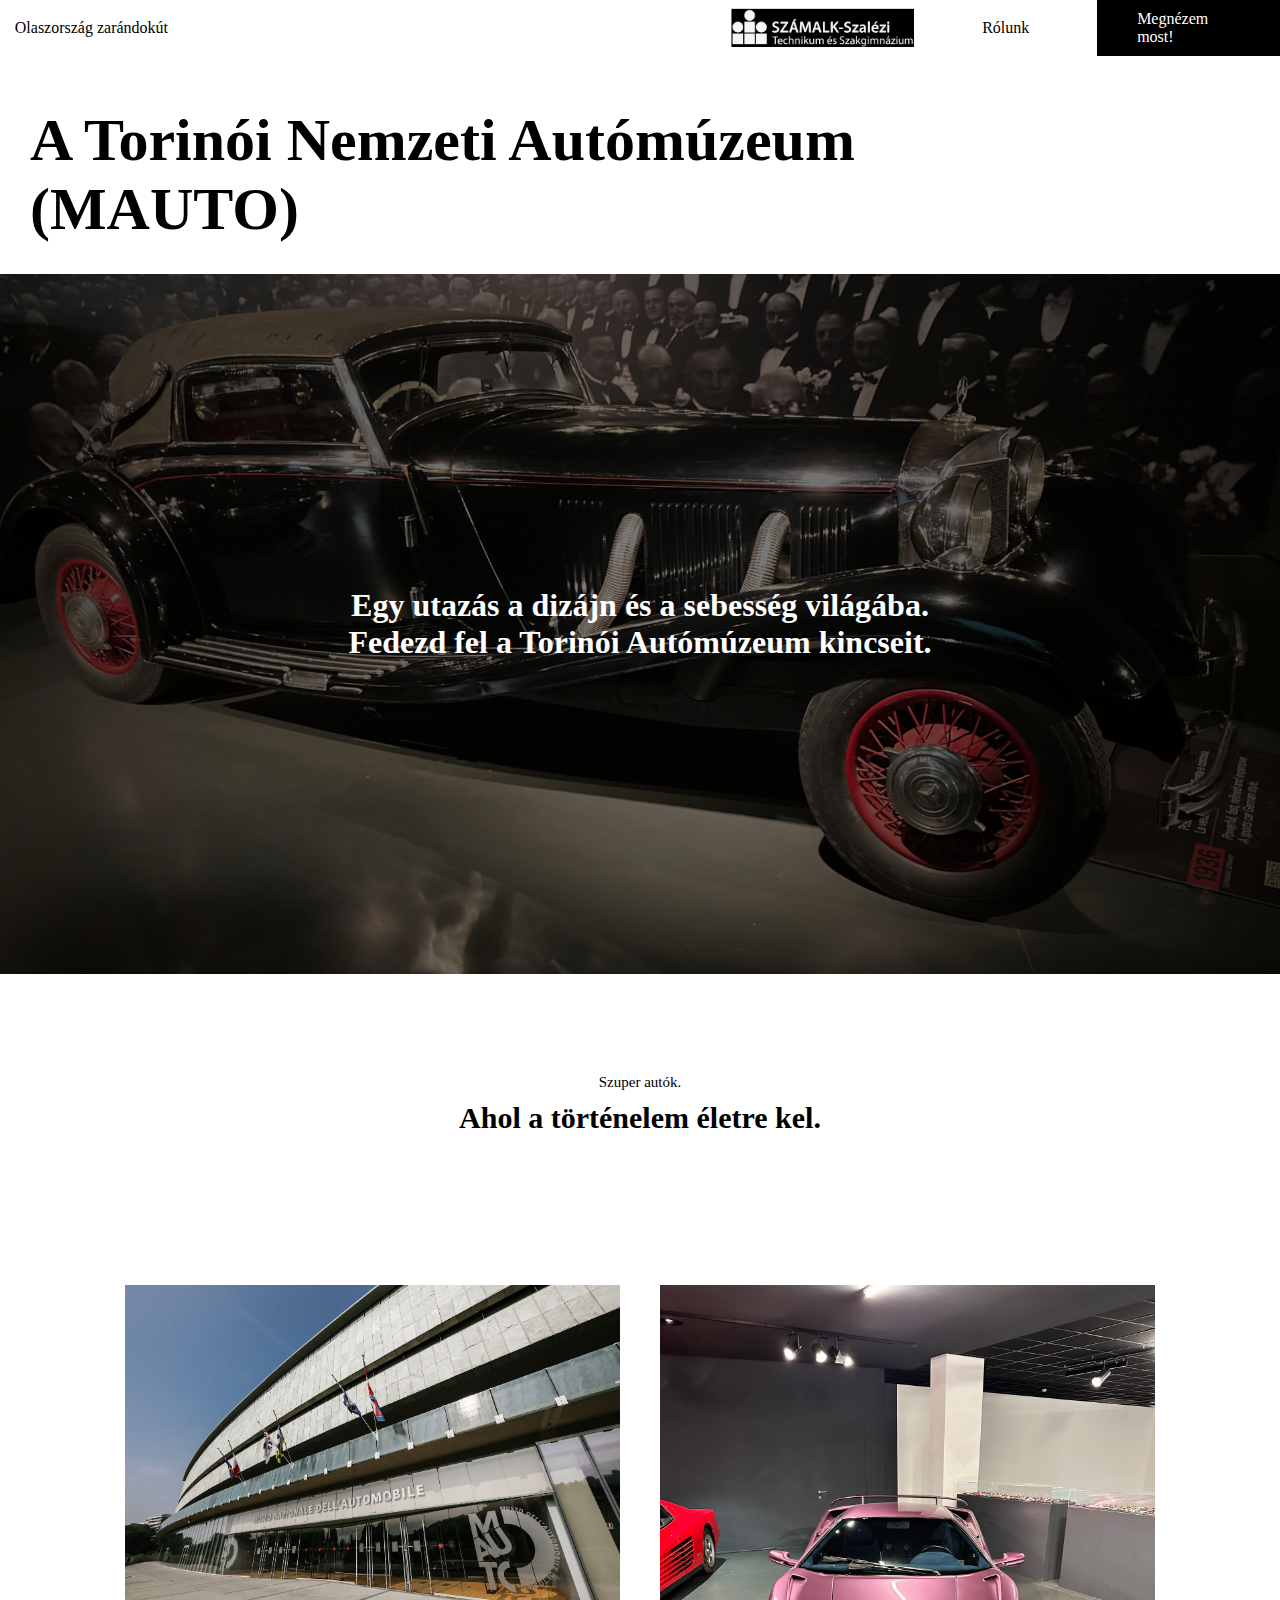
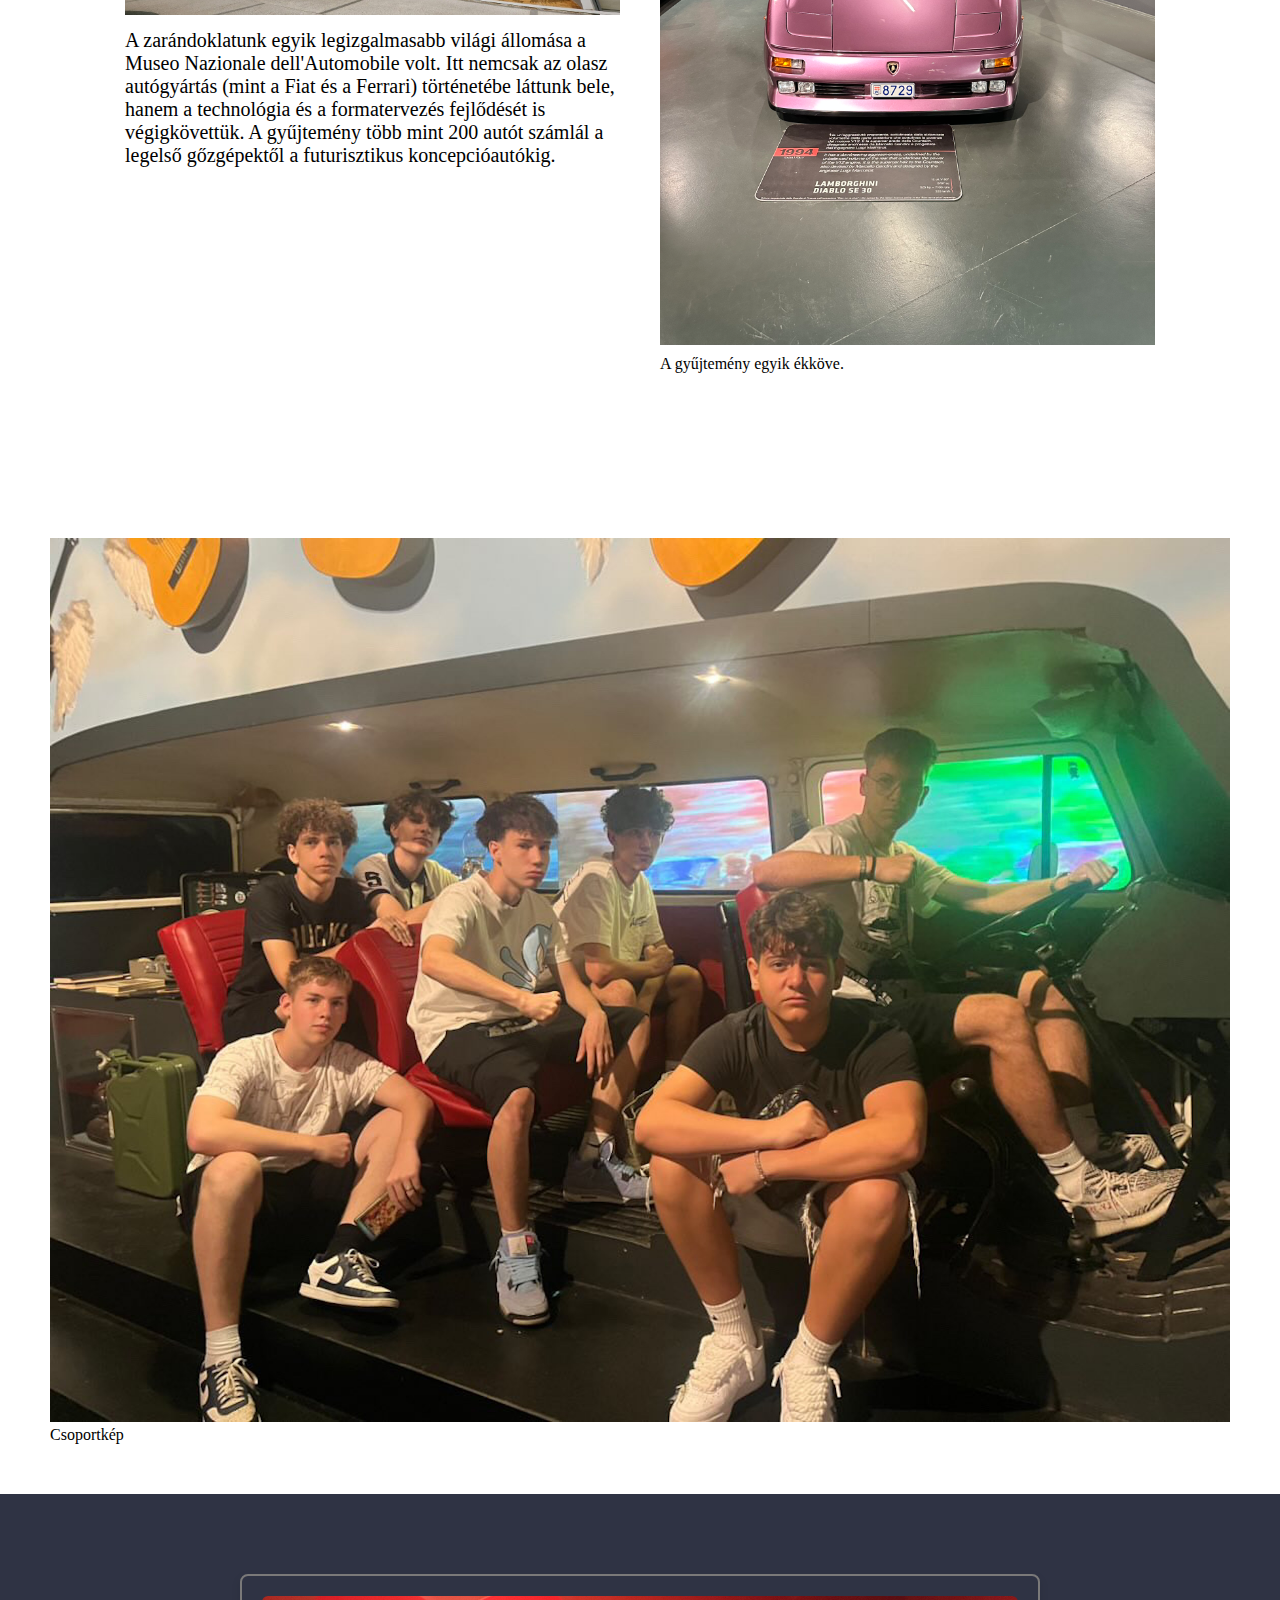
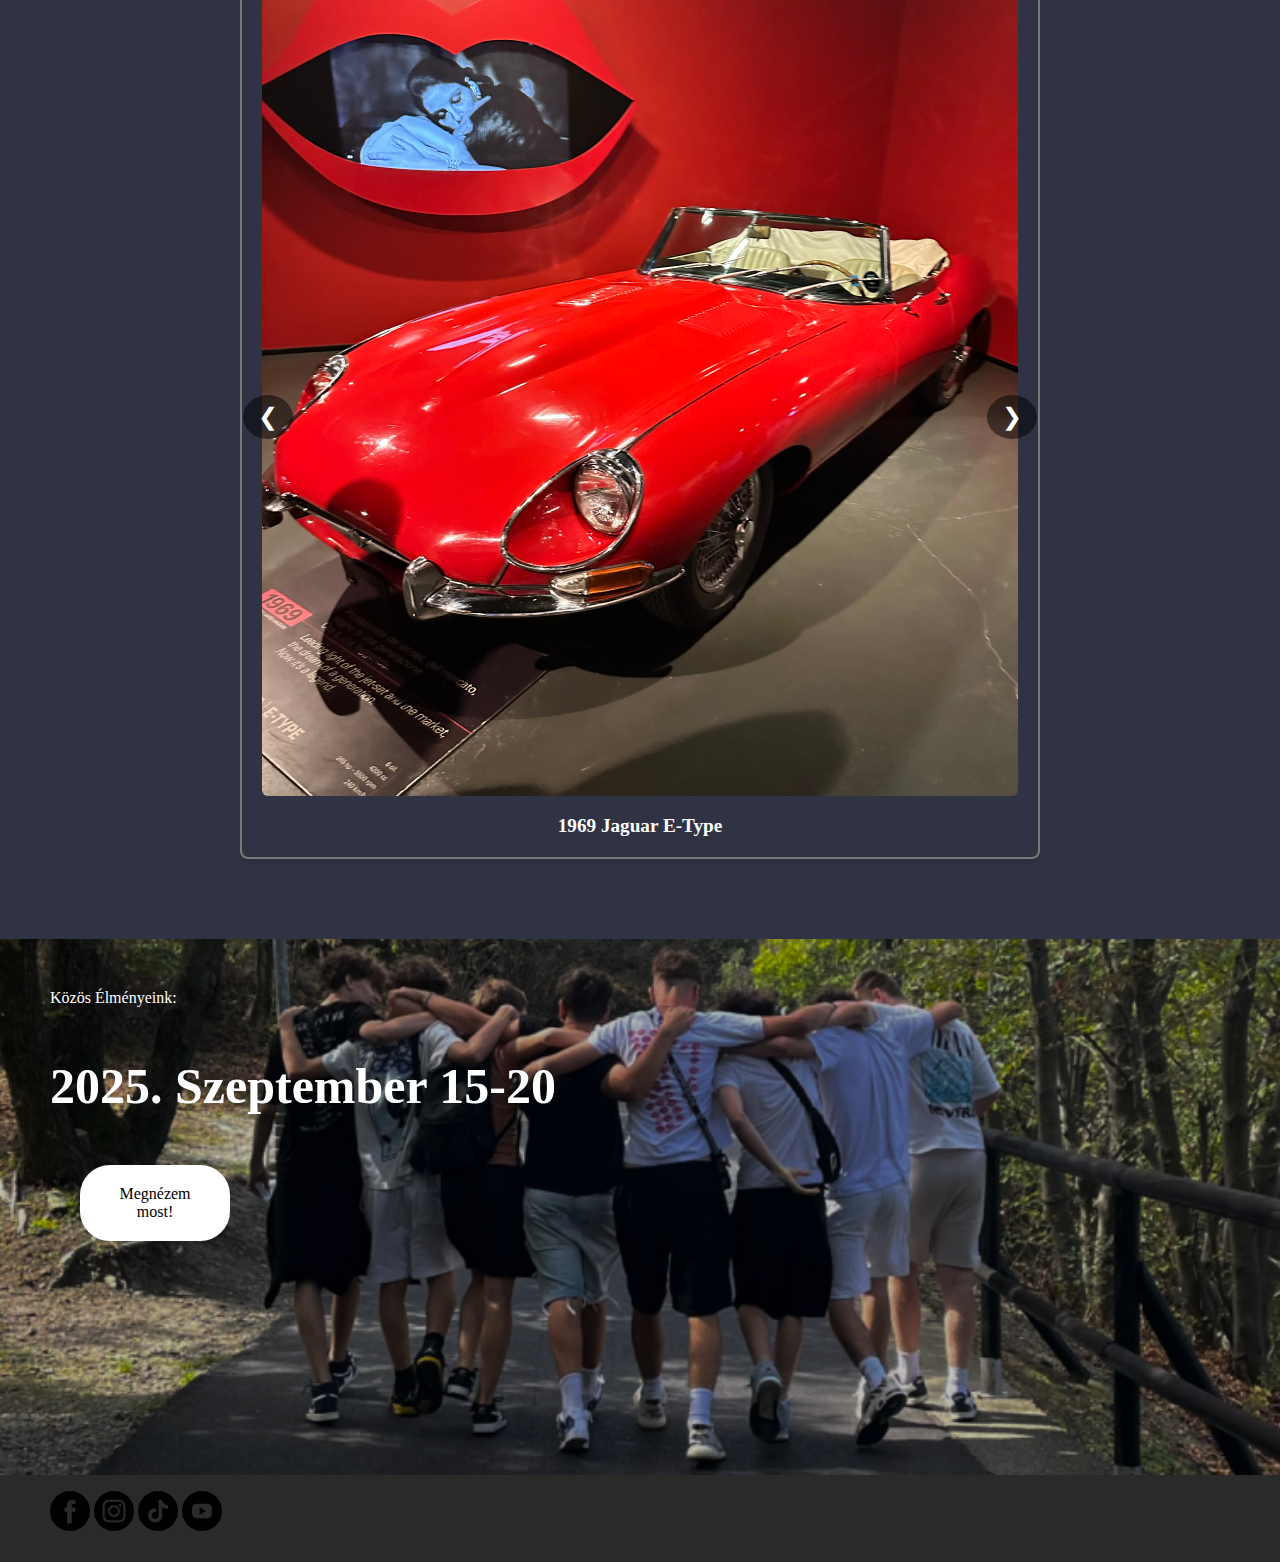
<file: automuzeum.html>
<!DOCTYPE html>
<html lang="hu">
<head>
    <meta charset="UTF-8">
    <meta name="viewport" content="width=device-width, initial-scale=1.0">
    <meta name="description" content="Olaszországi zarándokút">
    <meta name="keywords" content="Olaszország, zarándokút, Számalk-Szalézi">
    <title>Csoportmunka</title>
    <link rel="stylesheet" href="stilus_automuzeum.css">
    <link rel="stylesheet" href="navfooter.css">
</head>
<body>
    <main>
        <nav>
            <a href="index.html">Olaszország zarándokút</a>
            <a id="kep" href="https://www.szamalk-szalezi.hu/hu/" target="_blank"><img src="kepek/dXV990n - Imgur.png" alt="Szamalk"></a>
            <a href="rolunk.html" id="rolunk">Rólunk</a>
            <a href="tema.html" id="megnezem">Megnézem most!</a>
        </nav>
        <section class="cim">
            <h1>A Torinói Nemzeti Autómúzeum <br> (MAUTO)</h1>
        </section>
        <header>
            <h1>Egy utazás a dizájn és a sebesség világába. <br> Fedezd fel a Torinói Autómúzeum kincseit.</h1>
        </header>
        <article>
            <section class="alcim">
                <p>Szuper autók.</p>
                <h2>Ahol a történelem életre kel.</h2>
            </section>
            <section class="kepszoveg">
                <div id="elso">
                    <img id="ek" src="kepek/automuzeum.jpg" alt="automuzeum">
                    <p id="e">A zarándoklatunk egyik legizgalmasabb világi állomása a Museo Nazionale dell'Automobile volt. Itt nemcsak az olasz autógyártás (mint a Fiat és a Ferrari) történetébe láttunk bele, hanem a technológia és a formatervezés fejlődését is végigkövettük. A gyűjtemény több mint 200 autót számlál a legelső gőzgépektől a futurisztikus koncepcióautókig.</p>
                </div>
                <div id="masodik">
                    <img id="mk" src="kepek/diablo.jpeg" alt="lamborghini">
                    <p id="m">A gyűjtemény egyik ékköve.</p>
                </div>
            </section>
            <section class="csoportkep">
                <img src="kepek/csoportkep.jpeg" alt="csoportkep">
                <p>Csoportkép</p>
            </section>
            <div class="container">
                <section class="carousel-container">
                    <div class="carousel-track">
                        <div class="carousel-slide">
                            <img src="kepek/jaguar.jpeg" alt="jaguar">
                            <p>1969 Jaguar E-Type</p>
                        </div>
                        <div class="carousel-slide">
                            <img src="kepek/diablo.jpeg" alt="lamborghini">
                            <p>1994 Lamborghini Diablo SE30</p>
                        </div>
                        <div class="carousel-slide">
                            <img src="kepek/ferrari.jpeg" alt="ferrari">
                            <p>1987 Ferrari Testarossa</p>
                        </div>
                        <div class="carousel-slide">
                            <img src="kepek/f1.jpeg" alt="f1">
                            <p>Ferrari Forma-1 autók sora.</p>
                        </div>
                    </div>
                    <button class="prev-btn">❮</button>
                    <button class="next-btn">❯</button>
                </section>
            </div>
            </article>
        <footer>
            <p>Közös Élményeink:</p>
            <h1>2025. Szeptember 15-20</h1>
            <div class="gomb">
                <a id="gomb" href="tema.html">Megnézem most!</a>
            </div>
            <section id="section">
                <a href="https://www.facebook.com/SZAMALK.szalezi.tech.szgi/"><img src="kepek/facebook.png" alt="facebook"></a>
                <a href="https://www.instagram.com/szamalkszalezi/"><img src="kepek/instagram.png" alt="insta"></a>
                <a href="https://www.tiktok.com/@szamalkszalezi?_t=8XXoVu85TQj&_r=1"><img src="kepek/tiktok.png" alt="tiktok"></a>
                <a href="https://www.youtube.com/@szamalk-szalezitechnikumes4016"><img src="kepek/youtube.png" alt="youtuber"></a>
            </section>
        </footer>
    </main>
    <script src="carousel.js"></script>
</body>
</html>
</file>
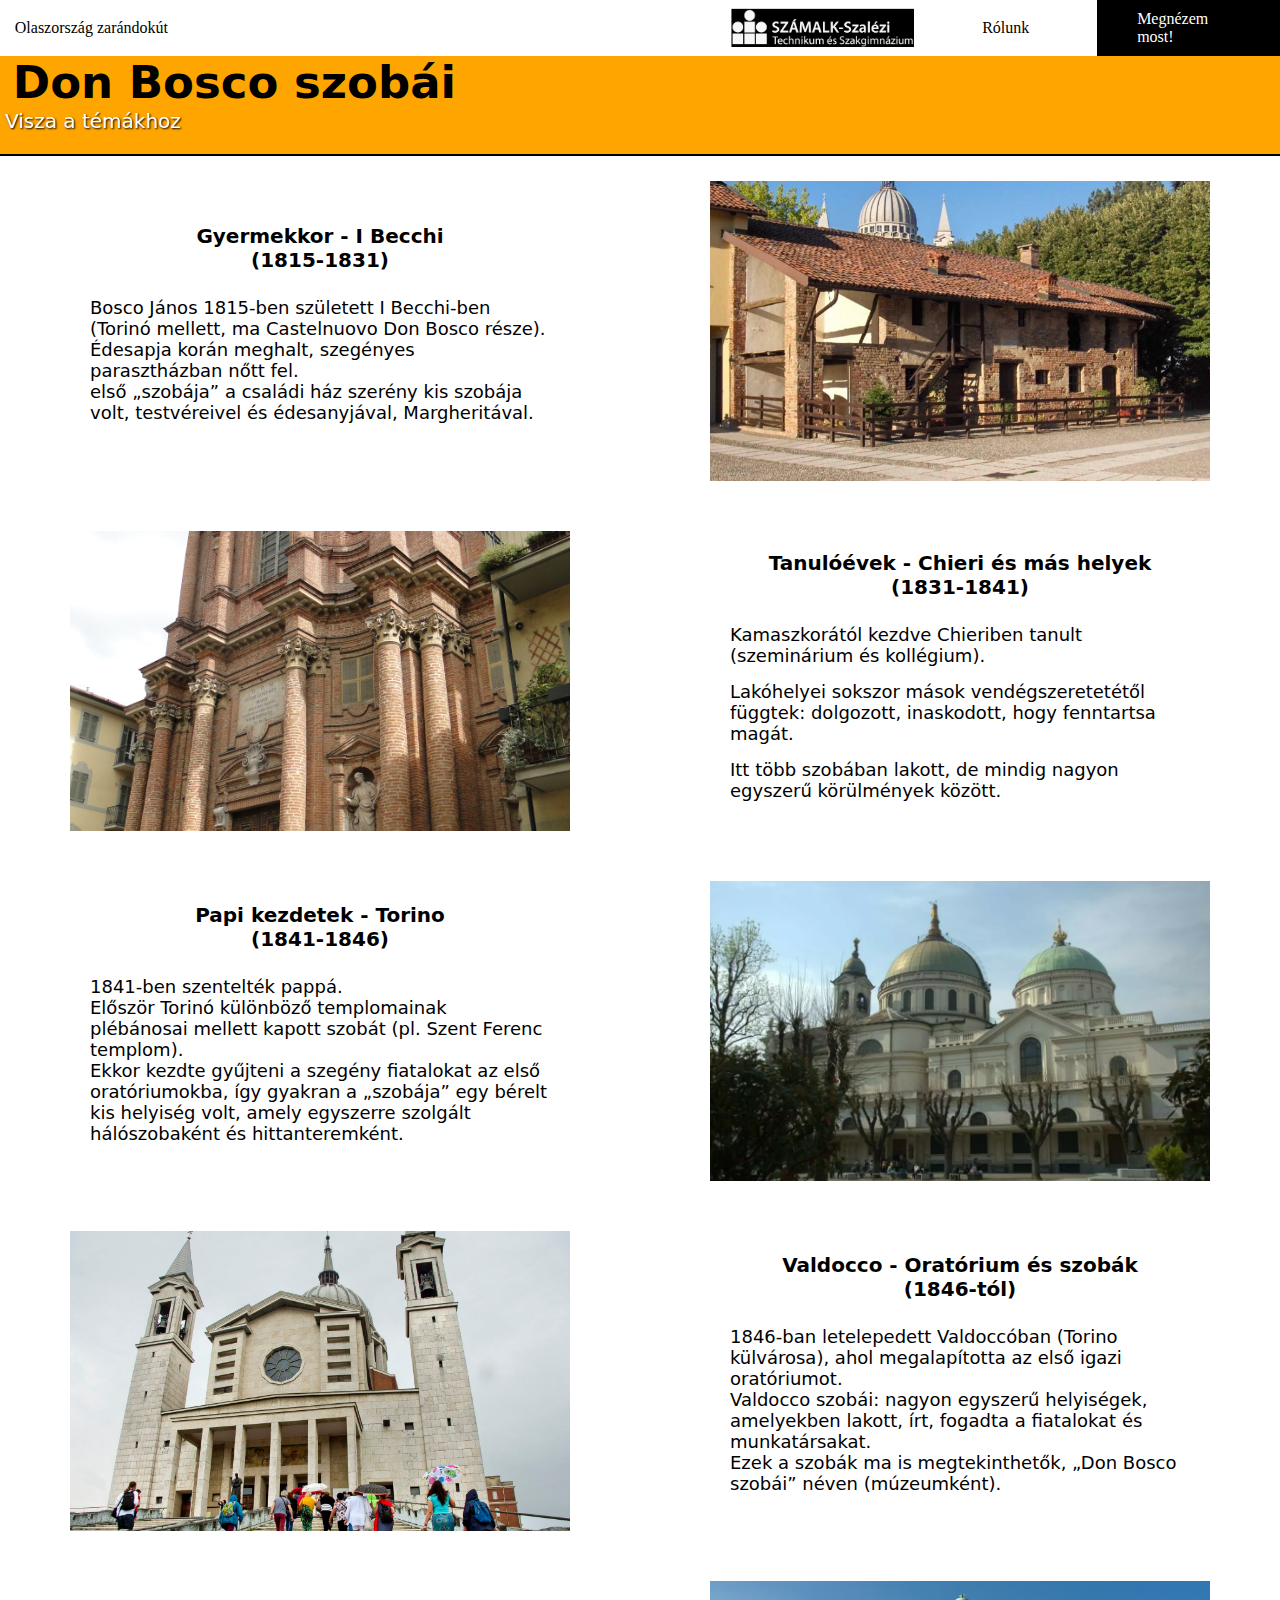
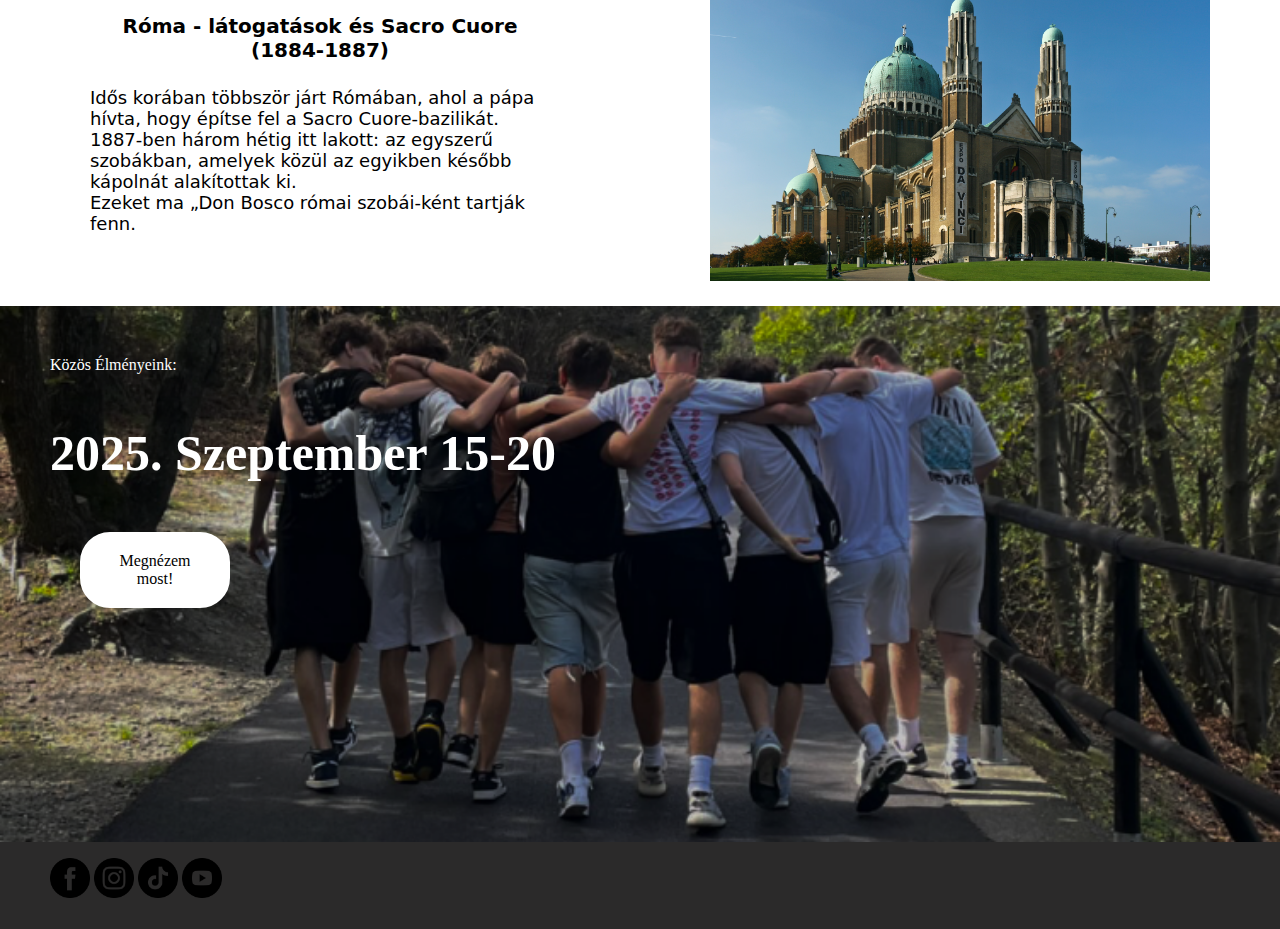
<file: don_bosco_szobai.html>
<!DOCTYPE html>
<html lang="hu">
<head>
    <meta charset="UTF-8">
    <meta name="viewport" content="width=device-width, initial-scale=1.0">
    <meta name="description" content="Olaszországi zarándokút">
    <meta name="keywords" content="Olaszország, zarándokút, Számalk-Szalézi">
    <title>Csoportmunka</title>
    <link rel="stylesheet" href="style_donbosco.css">
    <link rel="stylesheet" href="navfooter.css">
</head>
<body>
    <main>
    <nav>
        <a href="index.html">Olaszország zarándokút</a>
        <a id="kep" href="https://www.szamalk-szalezi.hu/hu/" target="_blank"><img src="kepek/dXV990n - Imgur.png" alt="Szamalk"></a>
        <a href="rolunk.html" id="rolunk">Rólunk</a>
        <a href="tema.html" id="megnezem">Megnézem most!</a>
    </nav>
    <header>
        <div>
            <h1>Don Bosco szobái</h1>
            <a href="tema.html">Visza a témákhoz</a>
        </div>
    </header>
    <article>
        <section class="section">
            <div class="text">
                <h1>
                    Gyermekkor - I Becchi<br>
                    (1815-1831)
                </h1>
                <p>
                    Bosco János 1815-ben született I Becchi-ben (Torinó mellett, ma Castelnuovo Don Bosco része).<br>
                    Édesapja korán meghalt, szegényes parasztházban nőtt fel.<br>
                    első „szobája” a családi ház szerény kis szobája volt, testvéreivel és édesanyjával, Margheritával.
                </p>
            </div>
            <img src="kepek/Don_Bosco_haz.webp" alt="donboscohaz_kép" class="imgbox">

        </section>
        <section class="section">
            <img src="kepek/cheiri.jpg" alt="cheiri_kép" class="imgbox">
            <div class="text">
                <h1>Tanulóévek - Chieri és más helyek <br> (1831-1841)</h1>
                <p>Kamaszkorától kezdve Chieriben tanult (szeminárium és kollégium).</p>
                <p>Lakóhelyei sokszor mások vendégszeretetétől függtek: dolgozott, inaskodott, hogy fenntartsa magát.</p>
                <p>Itt több szobában lakott, de mindig nagyon egyszerű körülmények között.</p>
            </div>
        </section>
        <section class="section">
            <div class="text">
                <h1>
                    Papi kezdetek - Torino <br>
                    (1841-1846)
                </h1>
                <p>
                    1841-ben szentelték pappá. <br>
                    Először Torinó különböző templomainak plébánosai mellett kapott szobát (pl. Szent Ferenc templom). <br>
                    Ekkor kezdte gyűjteni a szegény fiatalokat az első oratóriumokba, így gyakran a „szobája” egy bérelt kis helyiség volt, amely egyszerre szolgált hálószobaként és hittanteremként. 
                </p>
            </div>
            <img src="kepek/szent_ferenc_gim.webp" alt="Szent Ferenc Gimnázium kép" class="imgbox">
        </section>
        <section class="section">
            <img src="kepek/valdocco.jpg" alt="Valdocco kép" class="imgbox">
            <div class="text">
                <h1>
                    Valdocco - Oratórium és szobák <br>
                    (1846-tól)
                </h1>
                <p>
                    1846-ban letelepedett Valdoccóban (Torino külvárosa), ahol megalapította az első igazi oratóriumot. <br>
                    Valdocco szobái: nagyon egyszerű helyiségek, amelyekben lakott, írt, fogadta a fiatalokat és munkatársakat. <br>
                    Ezek a szobák ma is megtekinthetők, „Don Bosco szobái” néven (múzeumként).
                </p>
            </div>
        </section>
        <section class="section">
            <div class="text">
                <h1>
                    Róma - látogatások és Sacro Cuore <br>
                    (1884-1887)
                </h1>
                <p>
                    Idős korában többször járt Rómában, ahol a pápa hívta, hogy építse fel a Sacro Cuore-bazilikát. <br>
                    1887-ben három hétig itt lakott: az egyszerű szobákban, amelyek közül az egyikben később kápolnát alakítottak ki. <br>
                    Ezeket ma „Don Bosco római szobái-ként tartják fenn.
                </p>
            </div>
            <img src="kepek/sacro_cuore_bazilika.jpg" alt="Sacro Cuore-bazilikat kép" class="imgbox">
        </section>
    </article>
    <footer>
            <p>Közös Élményeink:</p>
            <h1>2025. Szeptember 15-20</h1>
            <div class="gomb">
                <a id="gomb" href="tema.html">Megnézem most!</a>
            </div>
            <section id="section">
                <a href="https://www.facebook.com/SZAMALK.szalezi.tech.szgi/"><img src="kepek/facebook.png" alt="facebook"></a>
                <a href="https://www.instagram.com/szamalkszalezi/"><img src="kepek/instagram.png" alt="insta"></a>
                <a href="https://www.tiktok.com/@szamalkszalezi?_t=8XXoVu85TQj&_r=1"><img src="kepek/tiktok.png" alt="tiktok"></a>
                <a href="https://www.youtube.com/@szamalk-szalezitechnikumes4016"><img src="kepek/youtube.png" alt="youtuber"></a>
            </section>
        </footer>
    </footer>
    </main>
</body>
</html>
</file>
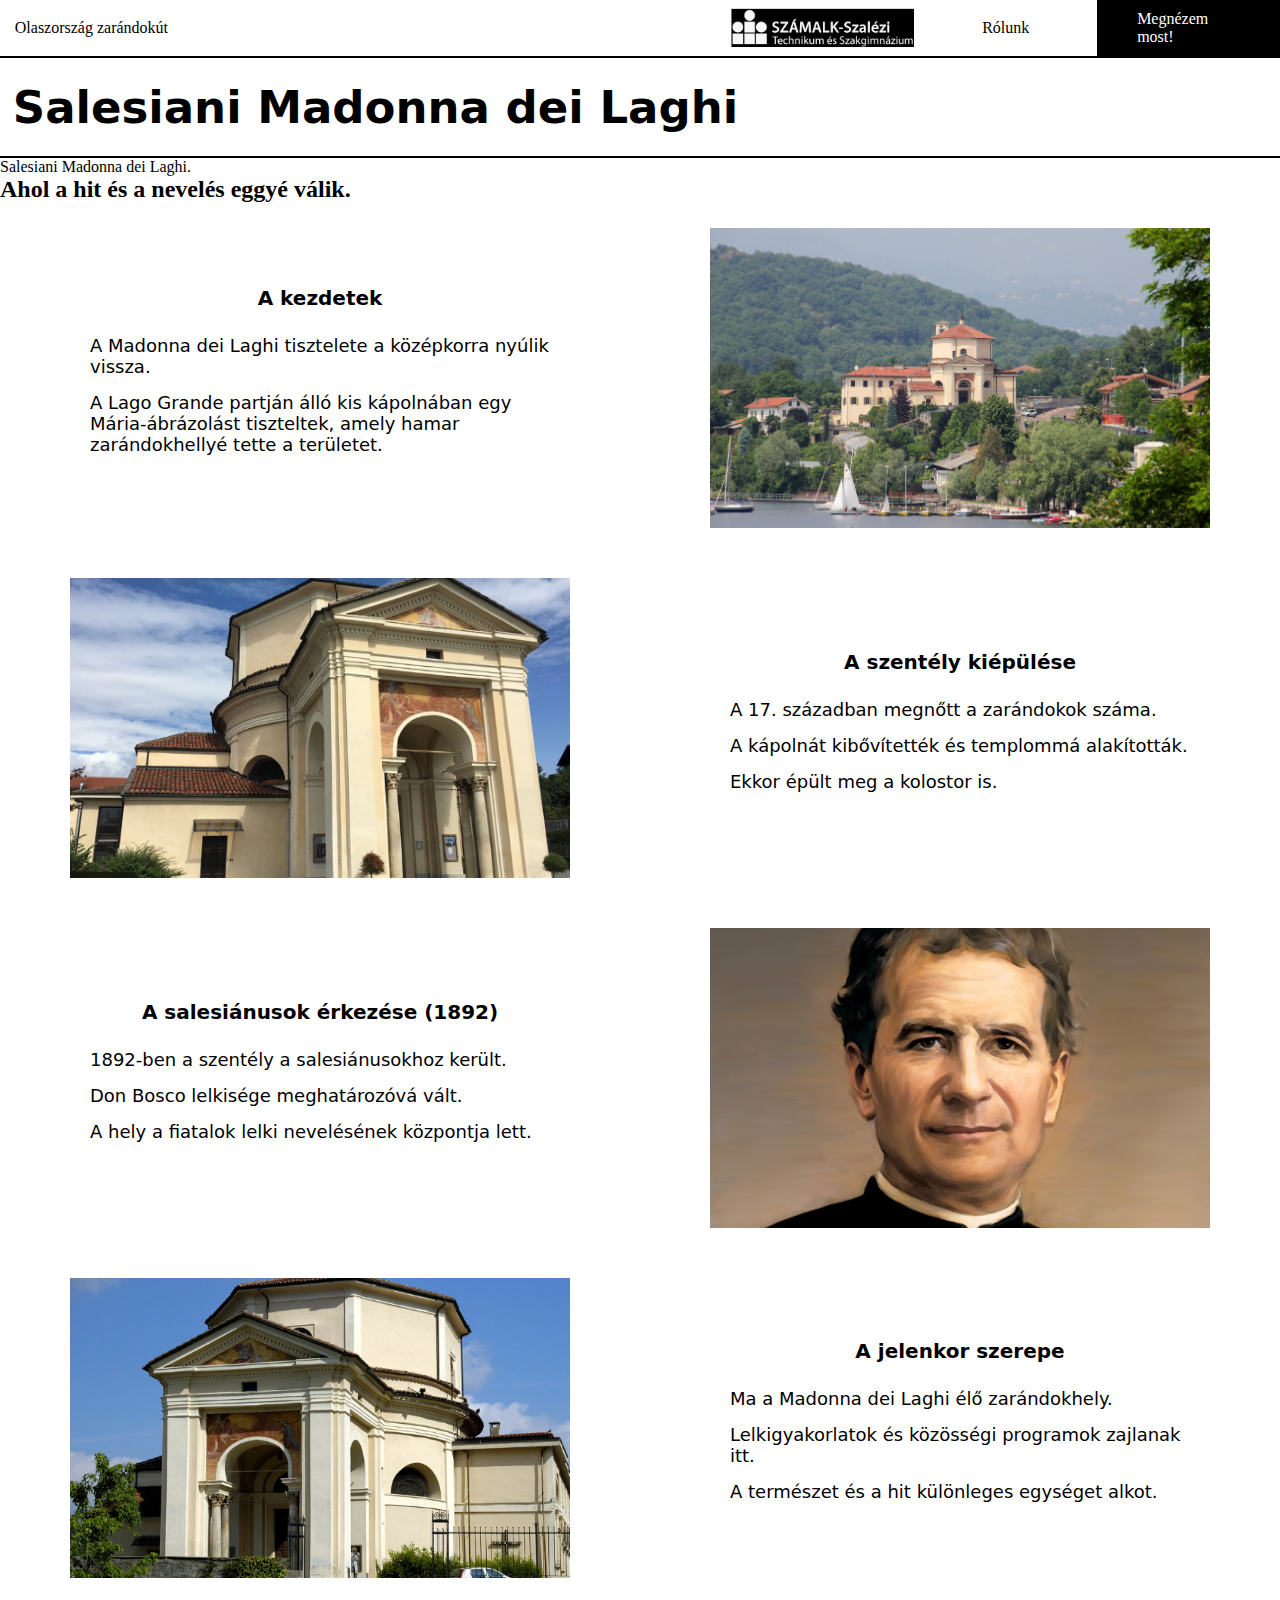
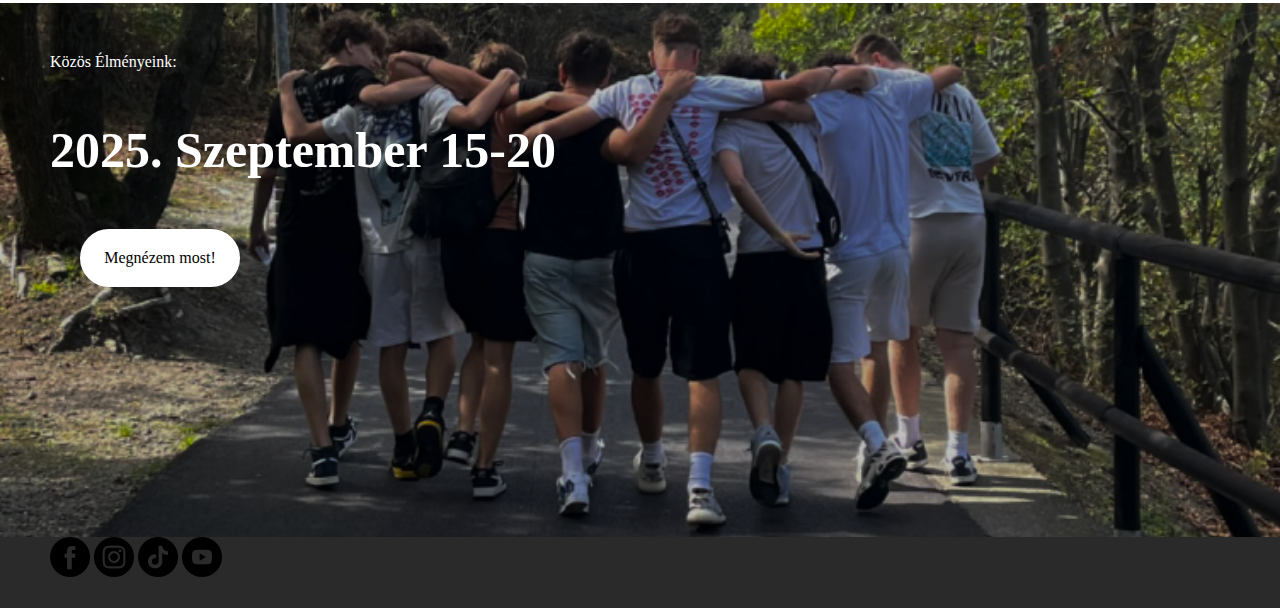
<file: salesianimadonnadeilaghi.html>
<!DOCTYPE html>
<html lang="en">
<head>
    <meta charset="UTF-8">
    <meta name="viewport" content="width=device-width, initial-scale=1.0">
    <title>Csoportmunka</title>
<link rel="stylesheet" href="salesianimadonnadeilaghi.css">
</head>
<body>
       <main>
    <nav>

        
        <a href="index.html">Olaszország zarándokút</a>
        <a id="kep" href="https://www.szamalk-szalezi.hu/hu/"><img src="kepek/dXV990n-Imgur.png" alt="Szamalk"></a>

     <a href="rolunk.html" id="rolunk">Rólunk</a>
        <a href="tema.html" id="megnezem">Megnézem most!</a>
    </nav>
    <header>
          <div>
        <h1>Salesiani Madonna dei Laghi</h1>
        </div>
        </header>
  <article>
        <section class="alcim">
                <p>Salesiani Madonna dei Laghi.</p>
                <h2>Ahol a hit és a nevelés eggyé válik.</h2>
            </section>
    <section class="section">
            <div class="text">
                <h1>A kezdetek</h1>
                <p>A Madonna dei Laghi tisztelete a középkorra nyúlik vissza.</p>
                <p>A Lago Grande partján álló kis kápolnában egy Mária-ábrázolást tiszteltek, amely hamar zarándokhellyé tette a területet.</p>
            </div>
            <img src="kepek/tavolikep.png" alt="" class="imgbox">
        </section>
        <section class="section">
            <img src="kepek/randomkep.png" alt="" class="imgbox">
            <div class="text">
                <h1>A szentély kiépülése</h1>
                <p>A 17. században megnőtt a zarándokok száma.</p>
                <p>A kápolnát kibővítették és templommá alakították.</p>
                <p>Ekkor épült meg a kolostor is.</p>
            </div>
        </section>
        <section class="section">
            <div class="text">
                <h1>A salesiánusok érkezése (1892)</h1>
                <p>1892-ben a szentély a salesiánusokhoz került.</p>
                <p>Don Bosco lelkisége meghatározóvá vált.</p>
                <p>A hely a fiatalok lelki nevelésének központja lett.</p>
            </div>
            <img src="kepek/v.jpg" alt="" class="imgbox">
        </section>
        <section class="section">
            <img src="kepek/valami.png" alt="" class="imgbox">
            <div class="text">
                <h1>A jelenkor szerepe</h1>
                <p>Ma a Madonna dei Laghi élő zarándokhely.</p>
                <p>Lelkigyakorlatok és közösségi programok zajlanak itt.</p>
                <p>A természet és a hit különleges egységet alkot.</p>
            </div>
        </section>
    </article>
        <footer>
        <p>Közös Élményeink:</p>
            <h1>2025. Szeptember 15-20</h1>
            <div class="gomb">
                <a id="gomb" href="tema.html">Megnézem most!</a>
            </div>
    <section id="section">
            <a href="https://www.facebook.com/SZAMALK.szalezi.tech.szgi/"><img src="kepek/facebook.png" alt="facebook"></a>
            <a href="https://www.instagram.com/szamalkszalezi/"><img src="kepek/instagram.png" alt="insta"></a>
            <a href="https://www.tiktok.com/@szamalkszalezi?_t=8XXoVu85TQj&_r=1"><img src="kepek/tiktok.png" alt="tiktok"></a>
            <a href="https://www.youtube.com/@szamalk-szalezitechnikumes4016"><img src="kepek/youtube.png" alt="youtuber"></a>
        </section>
    </footer>
  </body>
</html>
</file>
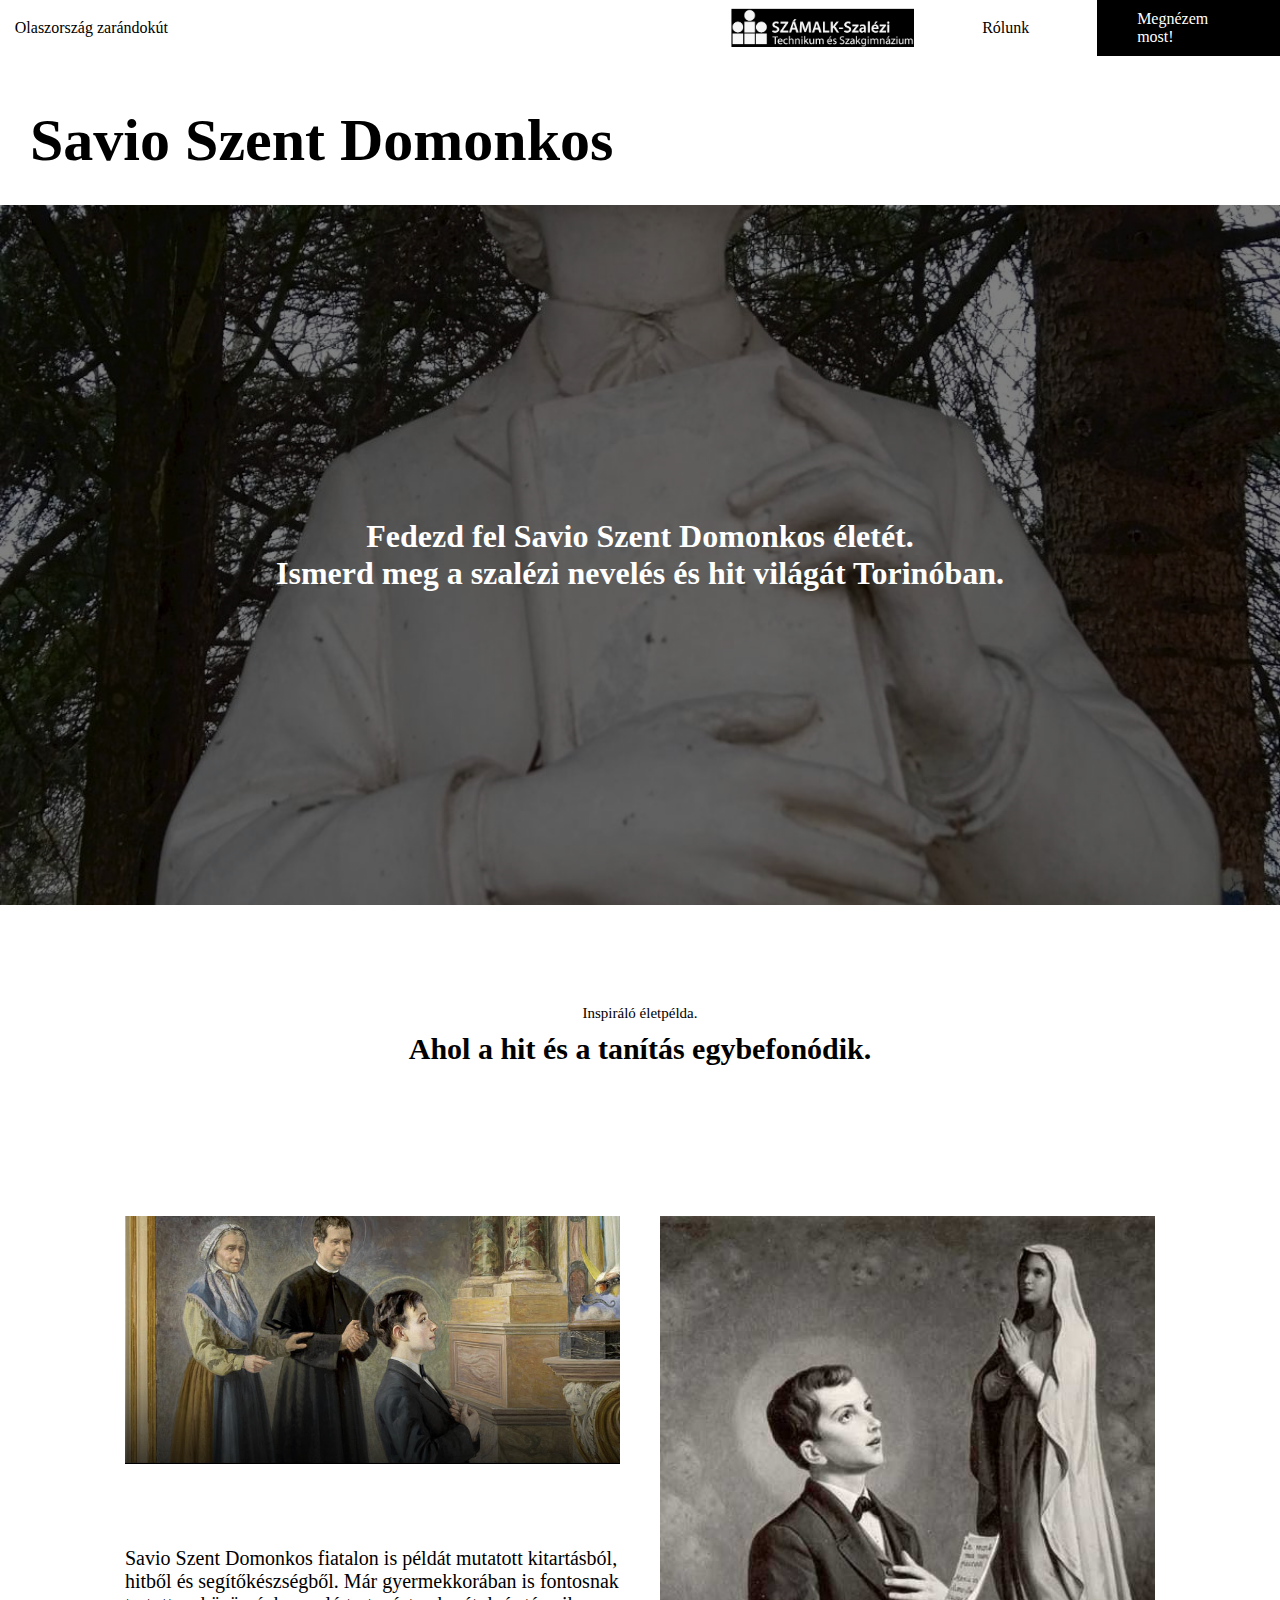
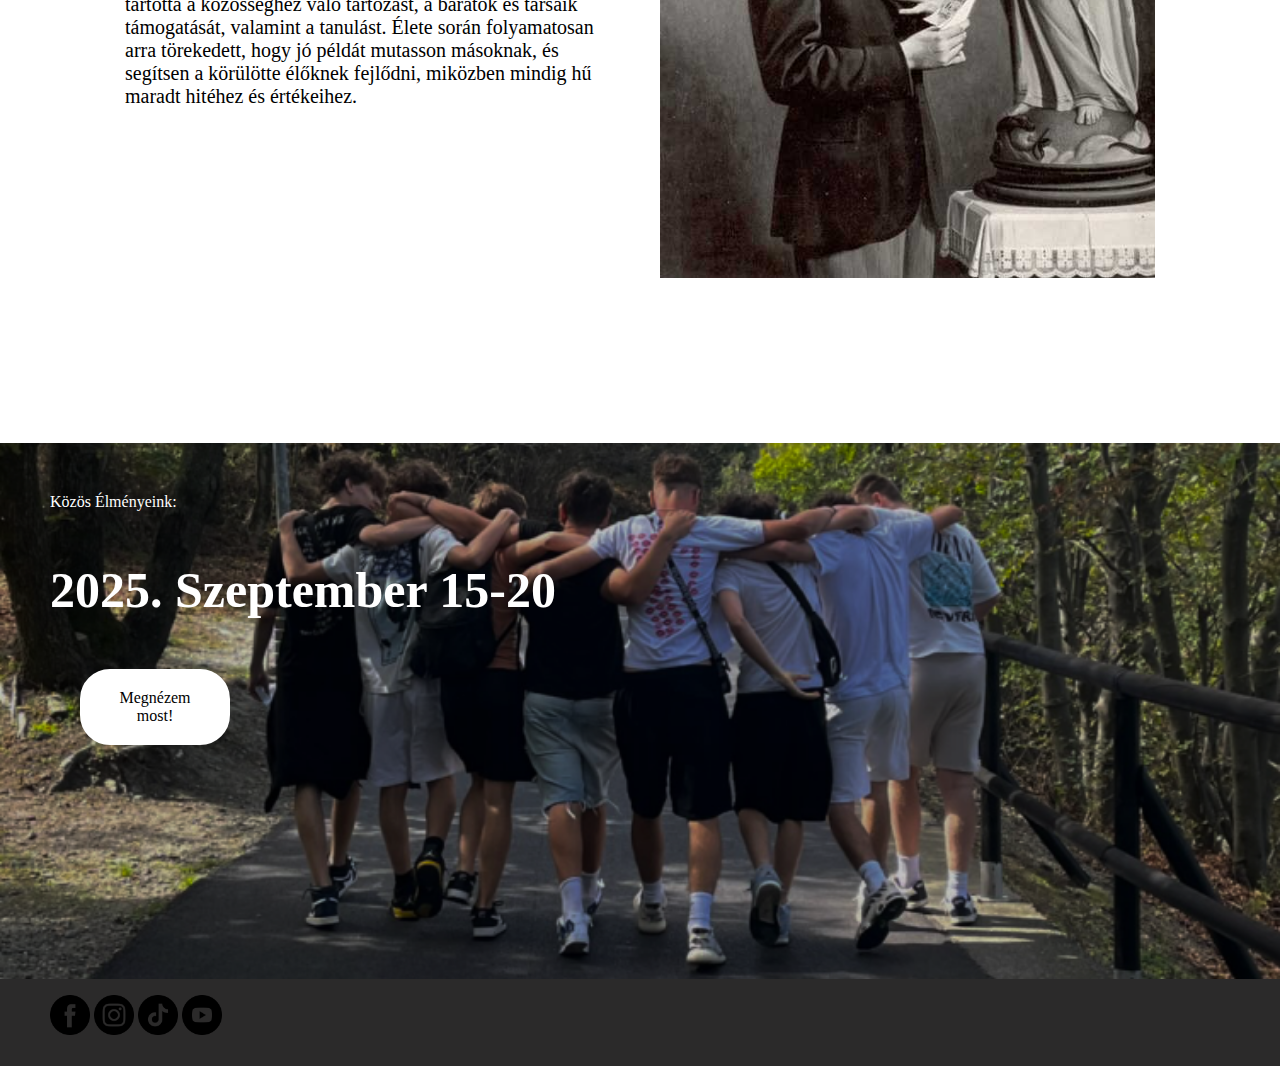
<file: savio.html>
<!DOCTYPE html>
<html lang="hu">
<head>
    <meta charset="UTF-8">
    <meta name="viewport" content="width=device-width, initial-scale=1.0">
    <meta name="description" content="Olaszországi zarándokút">
    <meta name="keywords" content="Olaszország, zarándokút, Számalk-Szalézi">
    <title>Csoportmunka</title>
    <link rel="stylesheet" href="savio.css">
    <link rel="stylesheet" href="navfooter.css">
</head>
<body>
    <main>
        <nav>
            <a href="index.html">Olaszország zarándokút</a>
            <a id="kep" href="https://www.szamalk-szalezi.hu/hu/" target="_blank"><img src="kepek/dXV990n - Imgur.png" alt="Szamalk"></a>
            <a href="rolunk.html" id="rolunk">Rólunk</a>
            <a href="tema.html" id="megnezem">Megnézem most!</a>
        </nav>
        <section class="cim">
            <h1>Savio Szent Domonkos</h1>
        </section>
        <header>
            <h1>Fedezd fel Savio Szent Domonkos életét.<br> Ismerd meg a szalézi nevelés és hit világát Torinóban.</h1>
        </header>
        <article>
            <section class="alcim">
                <p>Inspiráló életpélda.</p>
                <h2>Ahol a hit és a tanítás egybefonódik.</h2>
            </section>
            <section class="kepszoveg">
                <div id="elso">
                    <img id="savio1" src="kepek/savio_temakep.jpg" alt="savio_kép">
                    <p id="">Savio Szent Domonkos fiatalon is példát mutatott kitartásból, hitből és segítőkészségből. Már gyermekkorában is fontosnak tartotta a közösséghez való tartozást, a barátok és társaik támogatását, valamint a tanulást. Élete során folyamatosan arra törekedett, hogy jó példát mutasson másoknak, és segítsen a körülötte élőknek fejlődni, miközben mindig hű maradt hitéhez és értékeihez.</p>
                </div>
                <div id="masodik">
                    <img id="savio2" src="kepek/savio1.jpg" alt="templom_kép">
                </div>
            </section>
        </article>
        <footer>
            <p>Közös Élményeink:</p>
            <h1>2025. Szeptember 15-20</h1>
            <div class="gomb">
                <a id="gomb" href="tema.html">Megnézem most!</a>
            </div>
            <section id="section">
                <a href="https://www.facebook.com/SZAMALK.szalezi.tech.szgi/"><img src="kepek/facebook.png" alt="facebook"></a>
                <a href="https://www.instagram.com/szamalkszalezi/"><img src="kepek/instagram.png" alt="insta"></a>
                <a href="https://www.tiktok.com/@szamalkszalezi?_t=8XXoVu85TQj&_r=1"><img src="kepek/tiktok.png" alt="tiktok"></a>
                <a href="https://www.youtube.com/@szamalk-szalezitechnikumes4016"><img src="kepek/youtube.png" alt="youtuber"></a>
            </section>
        </footer>
    </main>
</body>
</html>
</file>
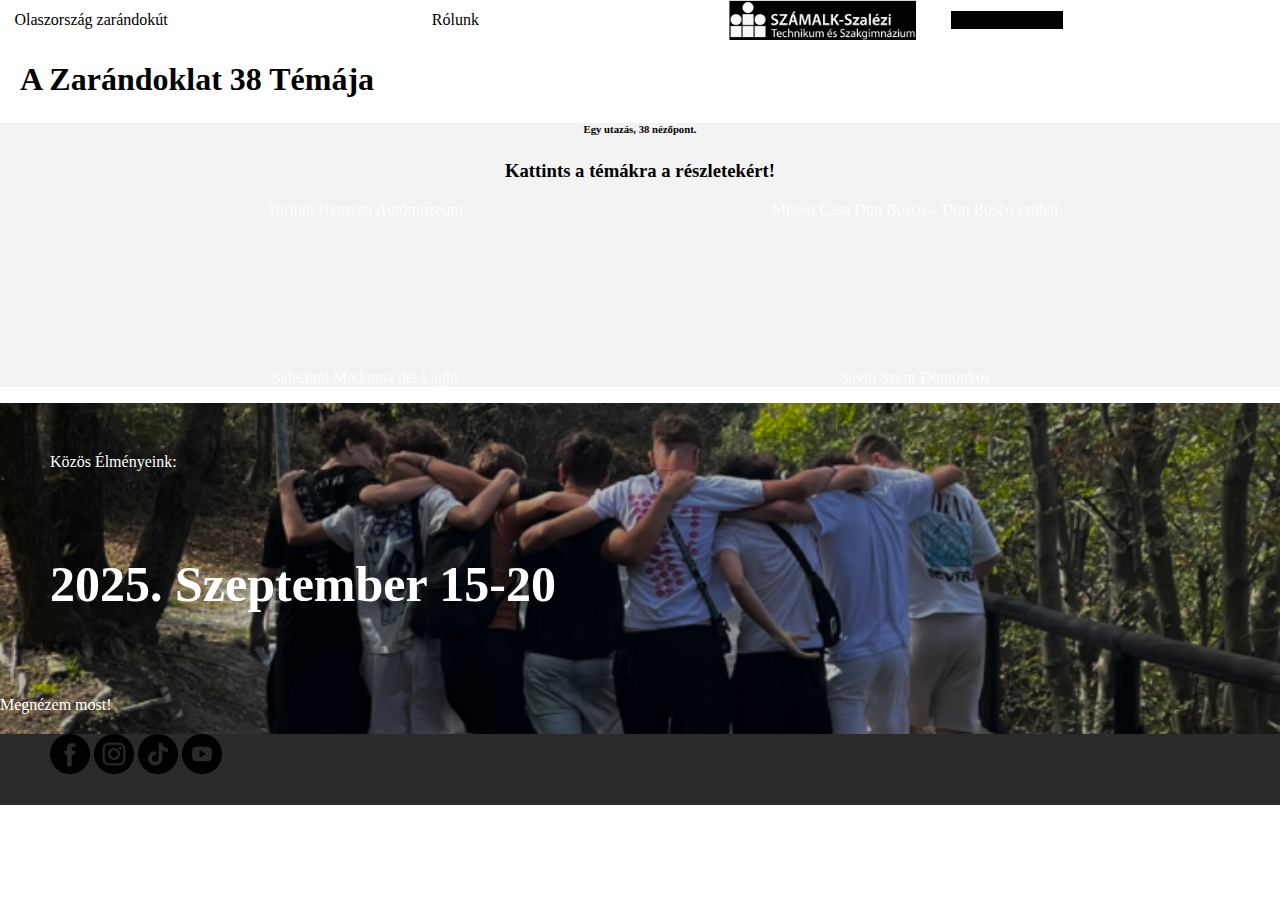
<file: tema.html>
<!DOCTYPE html>
<html lang="hu">
<head>
    <meta charset="UTF-8">
    <meta name="viewport" content="width=device-width, initial-scale=1.0">
    <meta name="description" content="torinói témák">
    <meta name="keywords" content="témák, torinó">
    <link rel="stylesheet" href="tema.css">
    <link rel="stylesheet" href="navfooter.css">
    <title>Csoportmunka</title>
</head>
<body>
    <main>
        <header>
            <nav>
                <p>Olaszország zarándokút</p>
                <a id="kep" href=""><img src="kepek/dXV990n - Imgur.png" alt="Szamalk"></a>
                <a href="">Rólunk</a>
                <a href="">Megnézem most!</a>
            </nav>
            <h1>A Zarándoklat 38 Témája</h1>
        </header>
        <article>
            <h6>Egy utazás, 38 nézőpont.</h6>
            <h3>Kattints a témákra a részletekért!</h3>
            <div class="temagrid">
                <section class="temak">
                    <a href="automuzeum.html">Torinói Nemzeti Autómúzeum</a>
                </section>

                <section class="temak">
                    <a href="">Museo Casa Don Bosco – Don Bosco szobái</a>
                </section>

                <section class="temak">
                    <a href="">Salesiani Madonna dei Laghi</a>
                </section>

                <section class="temak">
                    <a href="">Savio Szent Domonkos</a>
                </section>
            </div>
        </article>
        <footer>
            <p>Közös Élményeink:</p>
            <h1>2025. Szeptember 15-20</h1>
            <a id="gomb" href="tema.html">Megnézem most!</a>
            <h2></h2>
            <section id="section">
                <a href="https://www.facebook.com/SZAMALK.szalezi.tech.szgi/"><img src="kepek/facebook.png" alt="facebook"></a>
                <a href="https://www.instagram.com/szamalkszalezi/"><img src="kepek/instagram.png" alt="insta"></a>
                <a href="https://www.tiktok.com/@szamalkszalezi?_t=8XXoVu85TQj&_r=1"><img src="kepek/tiktok.png" alt="tiktok"></a>
                <a href="https://www.youtube.com/@szamalk-szalezitechnikumes4016"><img src="kepek/youtube.png" alt="youtuber"></a>
            </section>
        </footer>
        </main>
</body>
</html>
</file>
<file: stilus_automuzeum.css>
*{
    box-sizing: border-box;
    margin: 0px;
}

header{
    background: 
    linear-gradient(rgba(0,0,0,0.5), rgba(0,0,0,0.5)), 
    url(kepek/torinokep.png) center/cover no-repeat;
    height: 700px;
    text-align: center;
    color: white;
    align-content: center;
    font-family: 'EB Garamond', Times, serif;
}

img{
    max-width: 100%;
}

.cim{
    padding:50px 0px 30px 30px;
    font-size: 30px;
}

.alcim{
    text-align: center;
    padding-top: 100px;
}

.alcim p{
    font-size: 15px;
    padding-bottom: 10px;
}

.alcim h2{
    font-size: 30px;
    padding-bottom: 25px;
}

.kepszoveg{
    display: grid;
    grid-template-columns: 1fr 1fr;
    grid-template-rows: auto auto;
    gap: 40px;
    margin: 125px;
}


.kepszoveg #elso{
    display: grid;
    grid-template-columns: 1fr;
    grid-template-rows: 1fr 1fr;
    font-size: 20px;
}

.kepszoveg #masodik{
    display: grid;
    grid-template-columns: 1fr;
    grid-template-rows: auto auto;
}

.kepszoveg #masodik p{
    padding-top: 10px;
}

.csoportkep {
    margin: 50px;
}

/* --- Képváltó (Carousel) Stílusok --- */

.carousel-container {
    /* Megadja a karusszel látható méretét */
    max-width: 800px; 
    margin: 50px auto; /* Középre igazítás */
    overflow: hidden; /* A kulcs! Elrejti azokat a slide-okat, amik túlógnak. */
    position: relative; /* A gombok pozícionálásához */
    border: 2px solid #7a7979; /* Tetszőleges keret */
    border-radius: 8px;
    box-shadow: 0 4px 10px rgba(0, 0, 0, 0.1);
}

.carousel-track {
    /* Az összes slide konténere. Ez fog elcsúszni balra/jobbra. */
    display: flex; /* A slide-ok egymás mellé kerülnek */
    transition: transform 0.5s ease-in-out; /* Animáció a sima átmenethez */
}

.carousel-slide {
    /* Egyetlen slide (kép és szöveg) */
    min-width: 100%; /* Minden slide pontosan a konténer 100%-át foglalja el */
    box-sizing: border-box; 
    text-align: center;
    padding: 20px;
    flex-shrink: 0; /* Megakadályozza, hogy a slide-ok zsugorodjanak */
}

.carousel-slide img {
    /* Kép stílusa */
    width: 100%;
    height: auto;
    max-height: 800px; /* Max magasság beállítása */
    object-fit: cover;
    border-radius: 6px;
    margin-bottom: 15px;
}

.carousel-slide p {
    /* Szöveg stílusa */
    font-size: 1.2em;
    color: #ffffff;
    font-weight: bold;
}

/* --- Navigációs Gombok Stílusai --- */

.prev-btn, .next-btn {
    position: absolute;
    top: 50%;
    transform: translateY(-50%);
    background: rgba(0, 0, 0, 0.5);
    color: white;
    border: none;
    padding: 10px 15px;
    cursor: pointer;
    z-index: 100; /* Gomb a kép előtt legyen */
    font-size: 1.5em;
    line-height: 1;
    border-radius: 50%; /* Kör alakú gombok */
    transition: background 0.3s;
}

.prev-btn:hover, .next-btn:hover {
    background: rgba(0, 0, 0, 0.8);
}

.prev-btn {
    left: 1px;
}

.next-btn {
    right: 1px;
}

.container{
    background-color: rgb(47, 51, 68);
    padding-top: 30px;
    padding-bottom: 30px;
}
</file>
<file: navfooter.css>
nav {
    display: grid;
    grid-template-columns: 1fr 3fr 1fr 1fr 1fr;
    grid-template-areas: "p . k r m";   
}

nav a:last-child{
    background-color: black;
}

nav a {
    color: black;
    margin: auto;
    text-decoration: none;
}

nav img{
    max-height: 40px;
}

nav p {
    grid-area: p;
    margin:auto;
}

#kep {
    grid-area: k;
    max-height: 40px;
    margin:auto;
}

#rolunk{
    grid-area: r;
    margin:auto;
    text-decoration: none;
    color: black
}

#megnezem{
    grid-area: m;
    margin:auto;
    text-decoration: none;
    padding: 10px 40px;
    color: white;
}

footer {
    background-image: url(kepek/XJyoNq9\ -\ Imgur.png);
    background-repeat: no-repeat;
    background-color: rgb(43, 42, 42);
    color: white;
    background-size: 100% auto;
}

footer p {
    padding-top: 50px;
    padding-left: 50px;
}

footer h1 {
    padding-top: 50px;
    padding-left: 50px;
    padding-bottom: 50px;
    font-size: 50px;
}

footer .gomb {
    margin-left: 80px;
    background-color: white;
    border: 20px solid white;
    border-radius: 30px;
    text-align: center;
    max-width: 150px;
    margin-bottom: 250px;
}

footer .gomb a {
    color: black;
    text-decoration: none;
}

#section img{
    max-width: 40px;
}

#section {
    padding-left: 50px;
    background-color: rgb(43, 42, 42);
    padding-bottom: 3vh;
}
</file>
<file: style_donbosco.css>
*{
    box-sizing: border-box;
    margin: 0px;
}
.section{
    display: grid;
    grid-template-columns: 1fr 1fr;
}
.text{
    width: 600px;
    height: 400px;
    margin: 25px auto;
    align-content: center;
    padding: 20px;
    font-family: "Segoe UI", system-ui, sans-serif;
}
.text h1{
    margin-bottom: 25px;
    text-align: center;
    font-size: 35px;
}
.text p{
    font-size: 23px;
    text-align: left;
    margin-bottom: 15px;
}
.imgbox{
    width: 600px;
    height: 400px;
    background-color: aqua;
    margin: 25px auto;
    object-fit: cover;
}
img{
    width: 100%;
}
header{
    background-color: orange;
    height: 100px;
    border-bottom: 2px solid black;
}
header h1{
    text-indent: 1%;
    font-size: 45px;
    font-family: "Segoe UI", system-ui, sans-serif;
}
header a{
    text-decoration: none;
    font-size: 20px;
    color: white;
    margin: 0px 5px;
    text-shadow: 1px 1px 2px black;
    font-family: "Segoe UI", system-ui, sans-serif;
}
header a:hover{
    color: rgb(0, 255, 255);
}
@media screen and (max-width:1300px) {
    .text , .imgbox{
        width: 500px;
        height: 300px;
    }
    .text h1{
        font-size: 20px;
    }
    .text p{
        font-size: 18px;
    }
}
@media screen and (max-width:1050px) {
    .text , .imgbox{
        width: 400px;
        height: 300px;
    }
    .text h1{
        font-size: 17px;
    }
    .text p{
        font-size: 15px;
    }
}
@media screen and (max-width:900px) {
    .text , .imgbox{
        width: 500px;
        height: 300px;
    }
    .text h1{
        font-size: 20px;
    }
    .text p{
        font-size: 18px;
    }
    .section{
        grid-template-columns: 1fr;
        .text{
            order: 1;
        }
        .imgbox{
            order: 2;
        }
    }
}
@media screen and (max-width:550px) {
    .text , .imgbox{
        width: 400px;
        height: 300px;
    }
    .text h1{
        font-size: 18px;
    }
    .text p{
        font-size: 16px;
    }
}
</file>
<file: salesianimadonnadeilaghi.css>
nav {
    display: grid;
    grid-template-columns: 1fr 3fr 1fr 1fr 1fr;
    grid-template-areas: "p . k r m";
    border-bottom: 2px solid black;
}


nav a:last-child{
    background-color: black;
}


nav a {
    color: black;
    margin: auto;
    text-decoration: none;
}


nav img{
    max-height: 40px;
}


nav p {
    grid-area: p;
    margin:auto;
}


#kep {
    grid-area: k;
    max-height: 40px;
    margin:auto;
}


#rolunk{
    grid-area: r;
    margin:auto;
    text-decoration: none;
    color: black
}


#megnezem{
    grid-area: m;
    margin:auto;
    text-decoration: none;
    padding: 10px 40px;
    color: white;
}


footer {
    background-image: url(kepek/XJyoNq9\ -\ Imgur.png);
    background-repeat: no-repeat;
    background-color: rgb(43, 42, 42);
    color: white;
    background-size: 100% auto;
}


footer p {
    padding-top: 50px;
    padding-left: 50px;
}


footer h1 {
    padding-top: 50px;
    padding-left: 50px;
    padding-bottom: 50px;
    font-size: 50px;
}


footer .gomb {
    margin-left: 80px;
    background-color: white;
    border: 20px solid white;
    border-radius: 30px;
    text-align: center;
    max-width: 160px;
    margin-bottom: 250px;
}


footer .gomb a {
    color: black;
    text-decoration: none;
}


#section img{
    max-width: 40px;
}


#section {
    padding-left: 50px;
    background-color: rgb(43, 42, 42);
    padding-bottom: 3vh;
}


*{
    box-sizing: border-box;
    margin: 0px;
}
.section{
    display: grid;
    grid-template-columns: 1fr 1fr;
}
.text{
    width: 600px;
    height: 400px;
    margin: 25px auto;
    align-content: center;
    padding: 20px;
    font-family: "Segoe UI", system-ui, sans-serif;
}
.text h1{
    margin-bottom: 25px;
    text-align: center;
    font-size: 35px;
}
.text p{
    font-size: 23px;
    text-align: left;
    margin-bottom: 15px;
}
.imgbox{
    width: 600px;
    height: 400px;
    background-color: rgb(240, 245, 245);
    margin: 25px auto;
    object-fit: cover;
}
img{
    width: 100%;
}
header{
 
    height: 100px;
    border-bottom: 2px solid black;
    align-content: center;
}
header h1{
    text-indent: 1%;
    font-size: 45px;
    font-family: "Segoe UI", system-ui, sans-serif;
}
header a{
    text-decoration: none;
    font-size: 20px;
    color:black;
    margin: 0px 5px;
    text-shadow: 1px 1px 2px black;
    font-family: "Segoe UI", system-ui, sans-serif;
}
header a:hover{
    color: rgb(0, 255, 255);
}
@media screen and (max-width:1300px) {
    .text , .imgbox{
        width: 500px;
        height: 300px;
    }
    .text h1{
        font-size: 20px;
    }
    .text p{
        font-size: 18px;
    }
}
@media screen and (max-width:1050px) {
    .text , .imgbox{
        width: 400px;
        height: 300px;
    }
    .text h1{
        font-size: 17px;
    }
    .text p{
        font-size: 15px;
    }
}
@media screen and (max-width:900px) {
    .text , .imgbox{
        width: 500px;
        height: 300px;
    }
    .text h1{
        font-size: 20px;
    }
    .text p{
        font-size: 18px;
    }
    .section{
        grid-template-columns: 1fr;
        .text{
            order: 1;
        }
        .imgbox{
            order: 2;
        }
    }
}
@media screen and (max-width:550px) {
    .text , .imgbox{
        width: 400px;
        height: 300px;
    }
    .text h1{
        font-size: 18px;
    }
    .text p{
        font-size: 16px;
    }
}
</file>
<file: savio.css>
*{
    box-sizing: border-box;
    margin: 0px;
}

header{
    background: 
    linear-gradient(rgba(0,0,0,0.5), rgba(0,0,0,0.5)), 
    url(kepek/savioszentd_tema.jpg) center/cover no-repeat;
    height: 700px;
    text-align: center;
    color: white;
    align-content: center;
    font-family: 'EB Garamond', Times, serif;
}

img{
    max-width: 100%;
}

.cim{
    padding:50px 0px 30px 30px;
    font-size: 30px;
}

.alcim{
    text-align: center;
    padding-top: 100px;
}

.alcim p{
    font-size: 15px;
    padding-bottom: 10px;
}

.alcim h2{
    font-size: 30px;
    padding-bottom: 25px;
}

.kepszoveg{
    display: grid;
    grid-template-columns: 1fr 1fr;
    grid-template-rows: auto auto;
    gap: 40px;
    margin: 125px;
}


.kepszoveg #elso{
    display: grid;
    grid-template-columns: 1fr;
    grid-template-rows: 1fr 1fr;
    font-size: 20px;
}

.kepszoveg #masodik{
    display: grid;
    grid-template-columns: 1fr;
    grid-template-rows: auto auto;
}

.kepszoveg #masodik p{
    padding-top: 10px;
}

.csoportkep {
    margin: 50px;
}
</file>
<file: tema.css>
.temagrid{
    display: grid;
    grid-template-columns: repeat(2, 400px);
    align-content: center;
    align-items: center;
    gap: 150px;
    justify-content: center;
    margin-bottom: auto black;
}

#tema1, #tema2, #tema3, #tema4{
    margin: 0px auto;
    align-content: center;
    width: 400px;
    height: 300px;
    text-align: center;
}

#tema1, #tema2, #tema3, #tema4 a{
    font-size: 30px;
}

#tema1 {
    height: 300px;
    background-image:
        linear-gradient(rgba(0,0,0,0.5), rgba(0,0,0,0.5)),
        url(kepek/tema_automuzeum.jpg);
    background-size: cover;
}

#tema2 {
    height: 300px;
    background-image:
        linear-gradient(rgba(0,0,0,0.5), rgba(0,0,0,0.5)),
        url(kepek/donboscoszoba_tema.webp);
    background-size: cover;
}

#tema3 {
    height: 300px;
    background-image:
        linear-gradient(rgba(0,0,0,0.5), rgba(0,0,0,0.5)),
        url(kepek/sdMadonnadLaghi_tema.jpg);
    background-size: cover;
}

#tema4 {
    height: 300px;
    background-image:
        linear-gradient(rgba(0,0,0,0.5), rgba(0,0,0,0.5)),
        url(kepek/savioszentd_tema.jpg);
    background-size: cover;
}

a{
    text-decoration: none;
    color: white;
}

article{
    background-color: rgb(243, 243, 243);
    text-align: center;
}

body{
    font-family: 'EB Garamond', Times, serif;
    margin: 0;
}

header h1 {
    padding-left: 20px;
}

@media (max-width: 1024px) {
    .temagrid {
        grid-template-columns: 1fr 1fr;
        gap: 150px;
        justify-content: center;
    }

    #tema1, #tema2, #tema3, #tema4 {
        width: 45%;
    }
}

@media (max-width: 600px) {
    .temagrid {
        grid-template-columns: 1fr;
        gap: 150px;
        justify-content: center;
    }

    #tema1, #tema2, #tema3, #tema4 {
        width: 90%;
    }
}
</file>
